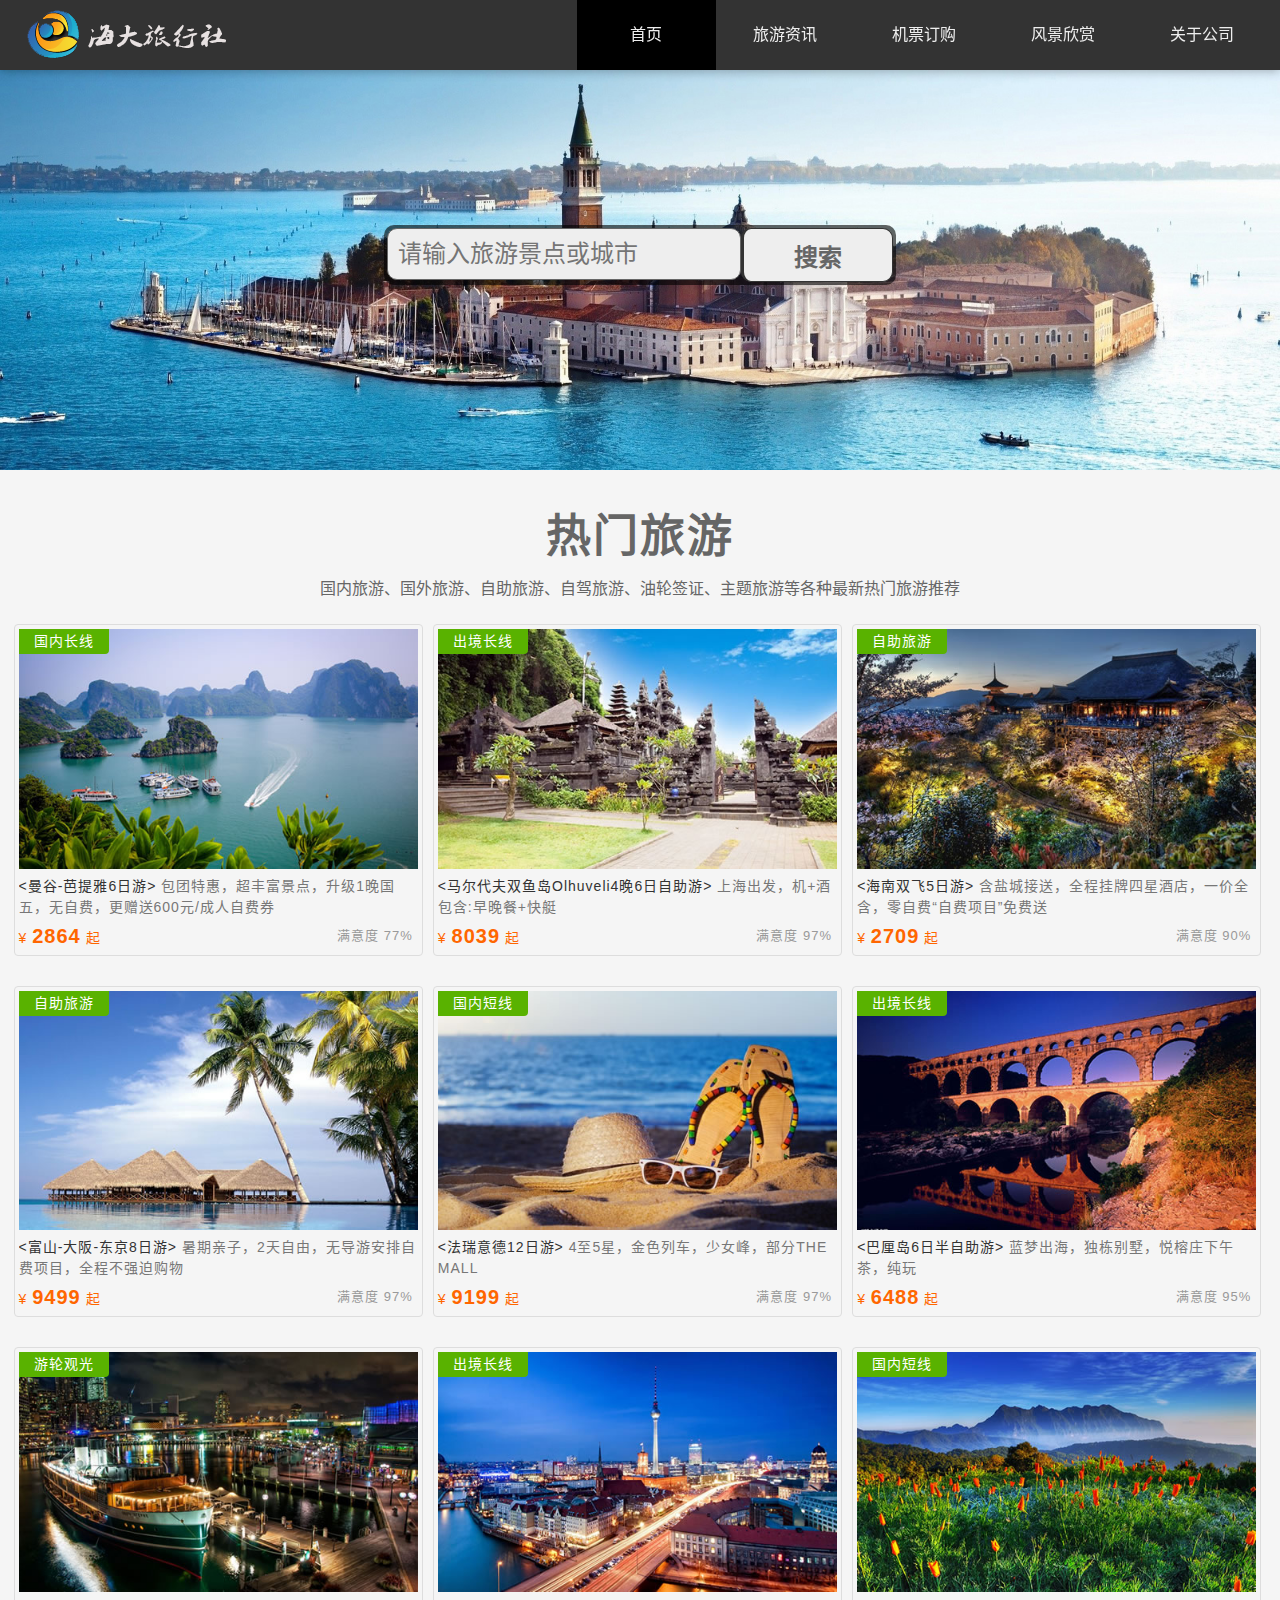
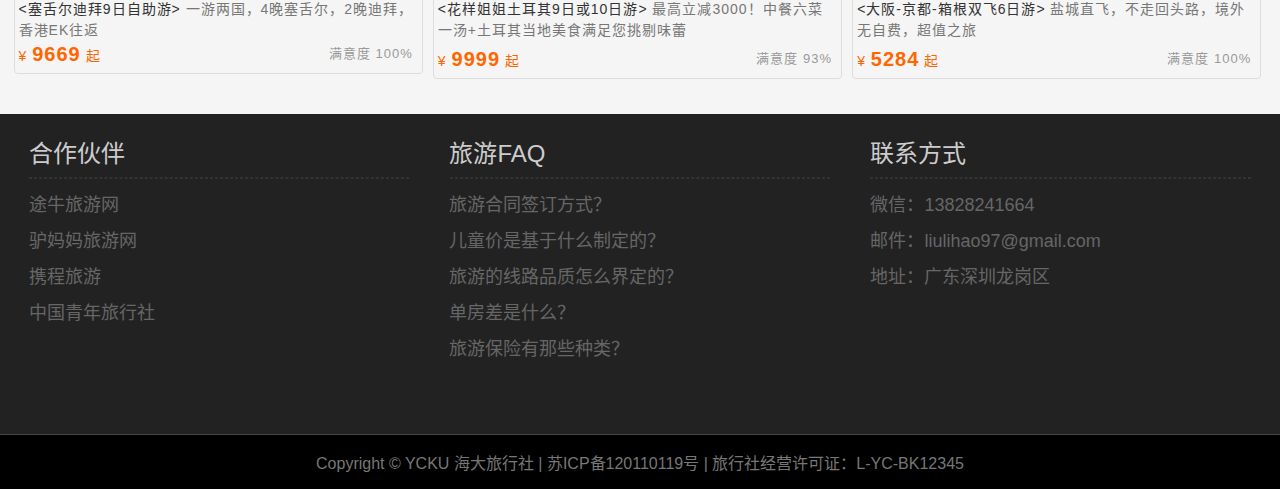
<file: index.html>
<!DOCTYPE html>
<html lang="zh-cn">
<head>
	<meta charset="UTF-8">
	<meta name="viewport" content="width=device-width, initial-scale=1.0, maximum-scale=1.0, user-scalable=no">
	<title>海大旅行社</title>
	<link rel="stylesheet" href="css/style.css">
</head>
<body>

<header id="header">
	<div class="center">
		<h1 class="logo">海大旅行社</h1>
		<nav class="link">
			<h2 class="none">网站导航</h2>
			<ul>
				<li class="active"><a href="index.html">首页</a></li>
				<li><a href="information.html"><span class="xs-hidden">旅游</span>资讯</a></li>
				<li><a href="ticket.html">机票<span class="xs-hidden">订购</span></a></li>
				<li class="xs-hidden"><a href="scenery.html">风景欣赏</a></li>
				<li><a href="about.html"><span class="xs-hidden">关于</span>公司</a></li>
			</ul>
		</nav>
	</div>
</header>

<div id="adver">
	<img src="img/adver.jpg" alt="">
	<div class="center"></div>
	<div class="center copy">
		<input type="text" class="search" placeholder="请输入旅游景点或城市">
		<button class="button">搜索</button>
	</div>
</div>

<div id="tour">
	<section class="center">
		<h2>热门旅游</h2>
		<p>国内旅游、国外旅游、自助旅游、自驾旅游、油轮签证、主题旅游等各种最新热门旅游推荐</p>
	</section>
	<figure>
		<img src="img/tour1.jpg" alt="热门旅游">
		<figcaption>
			<div class="tour_title">
				<strong class="title">&lt;曼谷-芭提雅6日游&gt;</strong> 包团特惠，超丰富景点，升级1晚国五，无自费，更赠送600元/成人自费券
			</div>
			<div class="info">
				<em class="sat">满意度 77%</em>
				<span class="price">¥ <strong>2864</strong> 起</span>
			</div>
			<div class="type">国内长线</div>
		</figcaption>
	</figure>
	<figure>
		<img src="img/tour2.jpg" alt="热门旅游">
		<figcaption>
			<div class="tour_title">
				<strong class="title">&lt;马尔代夫双鱼岛Olhuveli4晚6日自助游&gt;</strong> 上海出发，机+酒 包含:早晚餐+快艇
			</div>
			<div class="info">
				<em class="sat">满意度 97%</em>
				<span class="price">¥ <strong>8039</strong> 起</span>
			</div>
			<div class="type">出境长线</div>
		</figcaption>
	</figure>
	<figure>
		<img src="img/tour3.jpg" alt="热门旅游">
		<figcaption>
			<div class="tour_title">
				<strong class="title">&lt;海南双飞5日游&gt;</strong> 含盐城接送，全程挂牌四星酒店，一价全含，零自费“自费项目”免费送
			</div>
			<div class="info">
				<em class="sat">满意度 90%</em>
				<span class="price">¥ <strong>2709</strong> 起</span>
			</div>
			<div class="type">自助旅游</div>
		</figcaption>
	</figure>
	<figure>
		<img src="img/tour4.jpg" alt="热门旅游">
		<figcaption>
			<div class="tour_title">
				<strong class="title">&lt;富山-大阪-东京8日游&gt;</strong> 暑期亲子，2天自由，无导游安排自费项目，全程不强迫购物
			</div>
			<div class="info">
				<em class="sat">满意度 97%</em>
				<span class="price">¥ <strong>9499</strong> 起</span>
			</div>
			<div class="type">自助旅游</div>
		</figcaption>
	</figure>
	<figure>
		<img src="img/tour5.jpg" alt="热门旅游">
		<figcaption>
			<div class="tour_title">
				<strong class="title">&lt;法瑞意德12日游&gt;</strong> 4至5星，金色列车，少女峰，部分THE MALL
			</div>
			<div class="info">
				<em class="sat">满意度 97%</em>
				<span class="price">¥ <strong>9199</strong> 起</span>
			</div>
			<div class="type">国内短线</div>
		</figcaption>
	</figure>
	<figure>
		<img src="img/tour6.jpg" alt="热门旅游">
		<figcaption>
			<div class="tour_title">
				<strong class="title">&lt;巴厘岛6日半自助游&gt;</strong> 蓝梦出海，独栋别墅，悦榕庄下午茶，纯玩
			</div>
			<div class="info">
				<em class="sat">满意度 95%</em>
				<span class="price">¥ <strong>6488</strong> 起</span>
			</div>
			<div class="type">出境长线</div>
		</figcaption>
	</figure>
	<figure>
		<img src="img/tour7.jpg" alt="热门旅游">
		<figcaption>
			<div class="tour_title">
				<strong class="title">&lt;塞舌尔迪拜9日自助游&gt;</strong> 一游两国，4晚塞舌尔，2晚迪拜，香港EK往返
			</div>
			<div>
				<em class="sat">满意度 100%</em>
				<span class="price">¥ <strong>9669</strong> 起</span>
			</div>
			<div class="type">游轮观光</div>
		</figcaption>
	</figure>
	<figure>
		<img src="img/tour8.jpg" alt="热门旅游">
		<figcaption>
			<div class="tour_title">
				<strong class="title">&lt;花样姐姐土耳其9日或10日游&gt;</strong> 最高立减3000！中餐六菜一汤+土耳其当地美食满足您挑剔味蕾
			</div>
			<div class="info">
				<em class="sat">满意度 93%</em>
				<span class="price">¥ <strong>9999</strong> 起</span>
			</div>
			<div class="type">出境长线</div>
		</figcaption>
	</figure>
	<figure>
		<img src="img/tour9.jpg" alt="热门旅游">
		<figcaption>
			<div class="tour_title">
				<strong class="title">&lt;大阪-京都-箱根双飞6日游&gt;</strong> 盐城直飞，不走回头路，境外无自费，超值之旅
			</div>
			<div class="info">
				<em class="sat">满意度 100%</em>
				<span class="price">¥ <strong>5284</strong> 起</span>
			</div>
			<div class="type">国内短线</div>
		</figcaption>
	</figure>
</div>

<footer id="footer">
	<div class="top sm-hidden">
		<div class="block left">
			<h2>合作伙伴</h2>
			<hr>
			<ul>
				<li>途牛旅游网</li>
				<li>驴妈妈旅游网</li>
				<li>携程旅游</li>
				<li>中国青年旅行社</li>
			</ul>
		</div>
		<div class="block center">
			<h2>旅游FAQ</h2>
			<hr>
			<ul>
				<li>旅游合同签订方式？</li>
				<li>儿童价是基于什么制定的？</li>
				<li>旅游的线路品质怎么界定的？</li>
				<li>单房差是什么？</li>
				<li>旅游保险有那些种类？</li>
			</ul>
		</div>
		<div class="block right">
			<h2>联系方式</h2>
			<hr>
			<ul>
				<li>微信：13828241664</li>
				<li>邮件：liulihao97@gmail.com</li>
				<li>地址：广东深圳龙岗区</li>
			</ul>
		</div>
	</div>
	<div class="clearfix"></div>
	<div class="version sm-visible">
		客户端 | 触屏版 | 电脑版
	</div>
	<div class="bottom">
		Copyright © YCKU 海大旅行社 | 苏ICP备120110119号<span class="sm-hidden"> | 旅行社经营许可证：L-YC-BK12345</span>
	</div>
</footer>
	
</body>
</html>
</file>
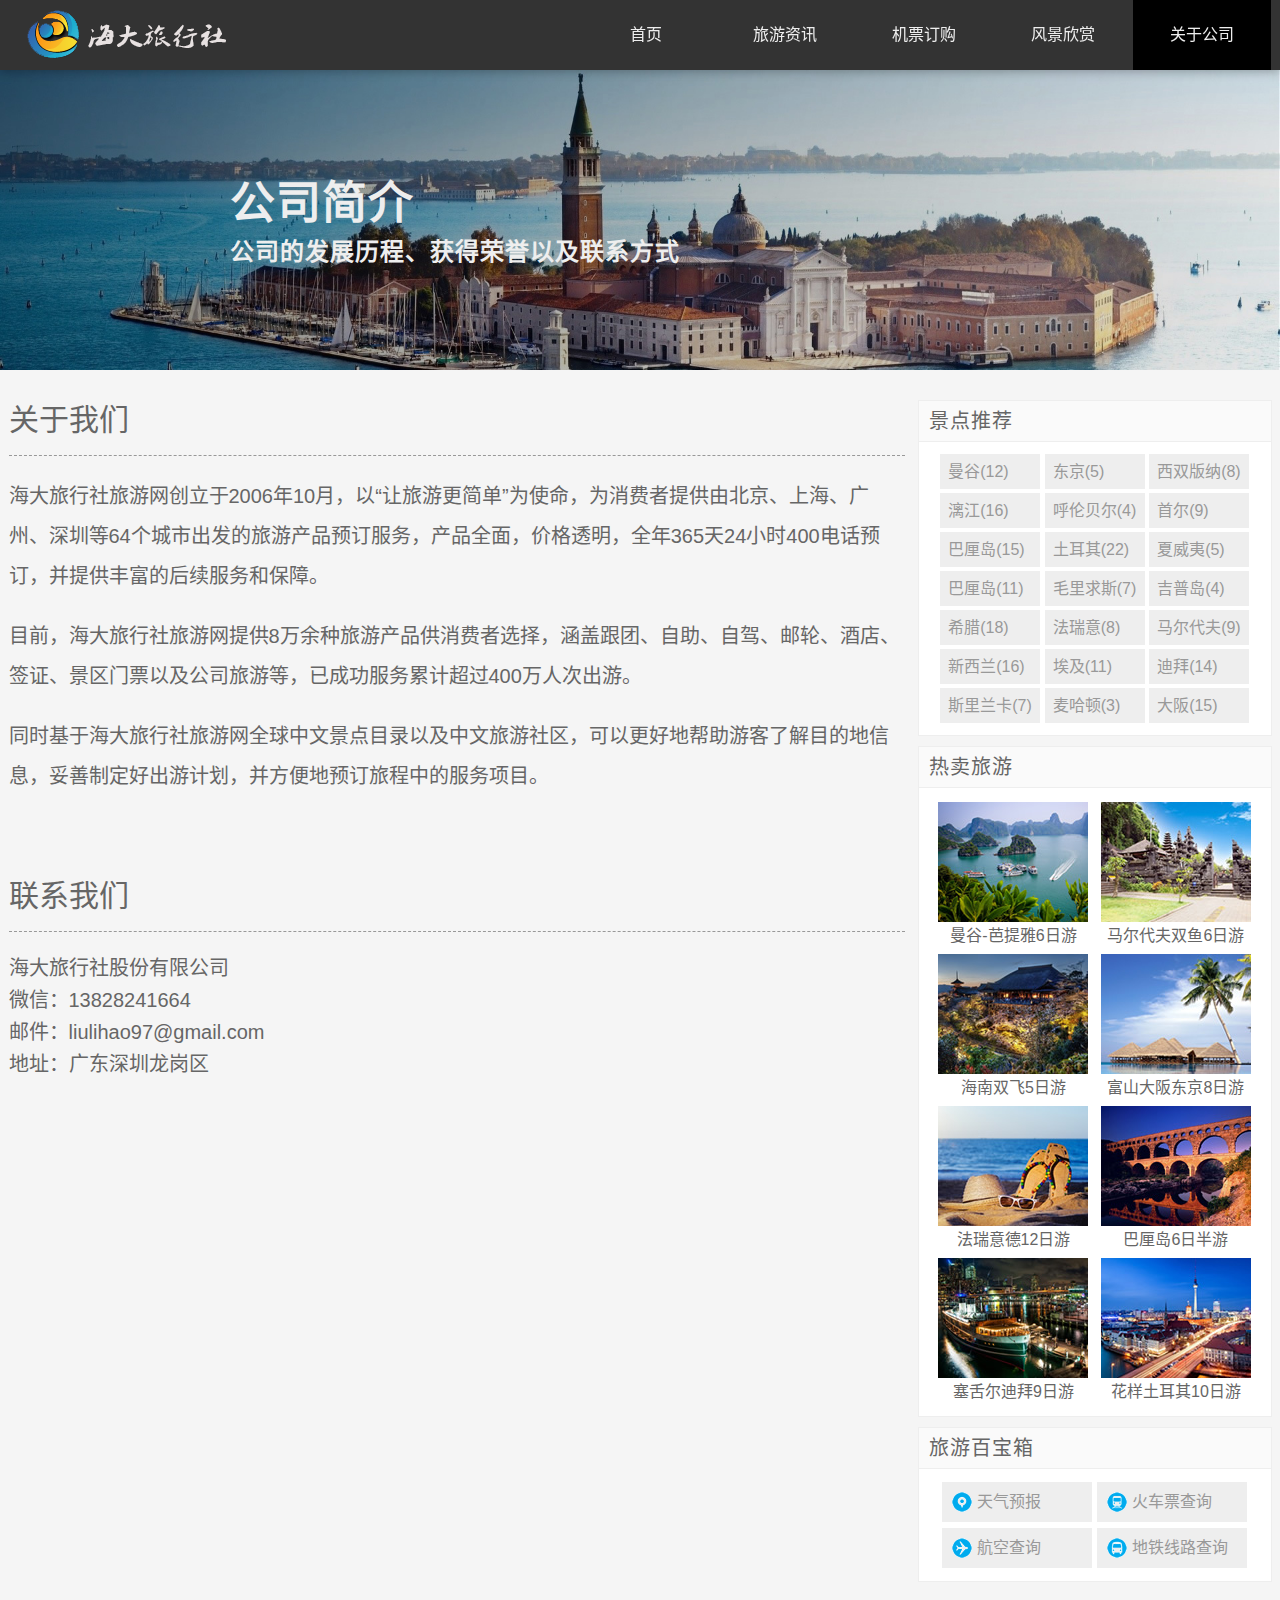
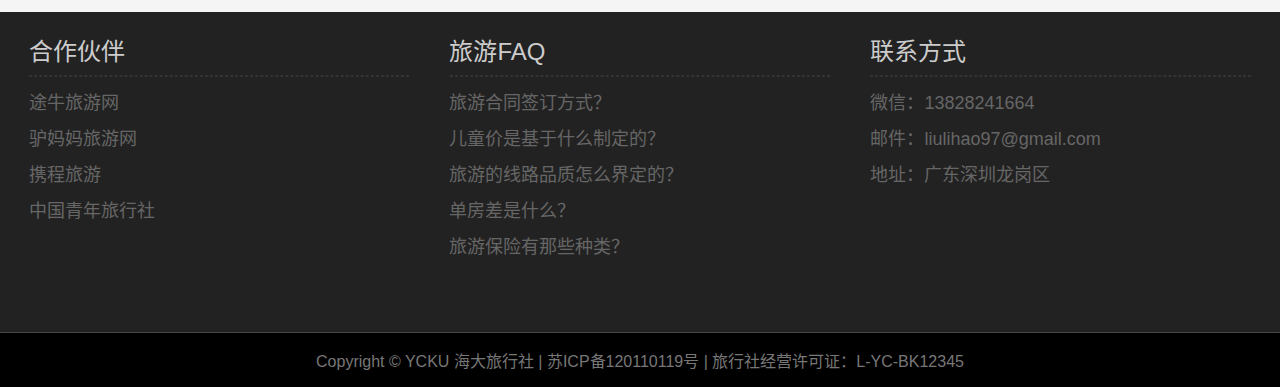
<file: about.html>
<!DOCTYPE html>
<html lang="zh-cn">
<head>
	<meta charset="UTF-8">
	<meta name="viewport" content="width=device-width, initial-scale=1.0, maximum-scale=1.0, user-scalable=no">
	<title>海大旅行社</title>
	<link rel="stylesheet" href="css/style.css">
</head>
<body>

<header id="header">
	<div class="center">
		<h1 class="logo">海大旅行社</h1>
		<nav class="link">
			<h2 class="none">网站导航</h2>
			<ul>
				<li><a href="index.html">首页</a></li>
				<li><a href="information.html"><span class="xs-hidden">旅游</span>资讯</a></li>
				<li><a href="ticket.html">机票<span class="xs-hidden">订购</span></a></li>
				<li class="xs-hidden"><a href="scenery.html">风景欣赏</a></li>
				<li class="active"><a href="about.html"><span class="xs-hidden">关于</span>公司</a></li>
			</ul>
		</nav>
	</div>
</header>

<div id="headline">
	<img src="img/headline.jpg" alt="">
	<hgroup>
		<h2>公司简介</h2>
		<h3>公司的发展历程、获得荣誉以及联系方式</h3>	
	</hgroup>
</div>

<div id="container">
	<aside class="sidebar">
		<div class="recommend">
			<h2>景点推荐</h2>
			<div class="tag">
				<ul>
					<li><a href="###">曼谷(12)</a></li>
					<li><a href="###">东京(5)</a></li>
					<li><a href="###">西双版纳(8)</a></li>
					<li><a href="###">漓江(16)</a></li>
					<li><a href="###">呼伦贝尔(4)</a></li>
					<li><a href="###">首尔(9)</a></li>
					<li><a href="###">巴厘岛(15)</a></li>
					<li><a href="###">土耳其(22)</a></li>
					<li><a href="###">夏威夷(5)</a></li>
					<li><a href="###">巴厘岛(11)</a></li>
					<li><a href="###">毛里求斯(7)</a></li>
					<li><a href="###">吉普岛(4)</a></li>
					<li><a href="###">希腊(18)</a></li>
					<li><a href="###">法瑞意(8)</a></li>
					<li><a href="###">马尔代夫(9)</a></li>
					<li><a href="###">新西兰(16)</a></li>
					<li><a href="###">埃及(11)</a></li>
					<li><a href="###">迪拜(14)</a></li>
					<li><a href="###">斯里兰卡(7)</a></li>
					<li><a href="###">麦哈顿(3)</a></li>
					<li><a href="###">大阪(15)</a></li>
				</ul>
			</div>
		</div>
		<div class="hot">
			<h2>热卖旅游</h2>
			<div class="figure">
				<figure>
					<img src="img/hot1.jpg" alt="曼谷-芭提雅6日游">
					<figcaption>曼谷-芭提雅6日游</figcaption>
				</figure>
				<figure>
					<img src="img/hot2.jpg" alt="马尔代夫双鱼6日游">
					<figcaption>马尔代夫双鱼6日游</figcaption>
				</figure>
				<figure>
					<img src="img/hot3.jpg" alt="海南双飞5日游">
					<figcaption>海南双飞5日游</figcaption>
				</figure>
				<figure>
					<img src="img/hot4.jpg" alt="富山大阪东京8日游">
					<figcaption>富山大阪东京8日游</figcaption>
				</figure>
				<figure>
					<img src="img/hot5.jpg" alt="法瑞意德12日游">
					<figcaption>法瑞意德12日游</figcaption>
				</figure>
				<figure>
					<img src="img/hot6.jpg" alt="巴厘岛6日半游">
					<figcaption>巴厘岛6日半游</figcaption>
				</figure>
				<figure>
					<img src="img/hot7.jpg" alt="塞舌尔迪拜9日游">
					<figcaption>塞舌尔迪拜9日游</figcaption>
				</figure>
				<figure>
					<img src="img/hot8.jpg" alt="花样土耳其10日游">
					<figcaption>花样土耳其10日游</figcaption>
				</figure>	
			</div>
		</div>
		<div class="treasure">
			<h2>旅游百宝箱</h2>
			<div class="box">
				<a href="###" class="trea1">天气预报</a>
				<a href="###" class="trea2">火车票查询</a>
				<a href="###" class="trea3">航空查询</a>
				<a href="###" class="trea4">地铁线路查询</a>
			</div>
		</div>
	</aside>
	<div class="list about">
		<section>
			<h2>关于我们</h2>
			<p>海大旅行社旅游网创立于2006年10月，以“让旅游更简单”为使命，为消费者提供由北京、上海、广州、深圳等64个城市出发的旅游产品预订服务，产品全面，价格透明，全年365天24小时400电话预订，并提供丰富的后续服务和保障。</p>
			<p>目前，海大旅行社旅游网提供8万余种旅游产品供消费者选择，涵盖跟团、自助、自驾、邮轮、酒店、签证、景区门票以及公司旅游等，已成功服务累计超过400万人次出游。</p>
			<p>同时基于海大旅行社旅游网全球中文景点目录以及中文旅游社区，可以更好地帮助游客了解目的地信息，妥善制定好出游计划，并方便地预订旅程中的服务项目。</p>
		</section>
		<p>&nbsp;</p>
		<section>
			<h2>联系我们</h2>
			<address>
				<ul>
					<li>海大旅行社股份有限公司</li>
					<li>微信：13828241664</li>
					<li>邮件：liulihao97@gmail.com</li>
					<li>地址：广东深圳龙岗区</li>
				</ul>
			</address>
		</section>
	</div>
</div>

<footer id="footer">
	<div class="top sm-hidden">
		<div class="block left">
			<h2>合作伙伴</h2>
			<hr>
			<ul>
				<li>途牛旅游网</li>
				<li>驴妈妈旅游网</li>
				<li>携程旅游</li>
				<li>中国青年旅行社</li>
			</ul>
		</div>
		<div class="block center">
			<h2>旅游FAQ</h2>
			<hr>
			<ul>
				<li>旅游合同签订方式？</li>
				<li>儿童价是基于什么制定的？</li>
				<li>旅游的线路品质怎么界定的？</li>
				<li>单房差是什么？</li>
				<li>旅游保险有那些种类？</li>
			</ul>
		</div>
		<div class="block right">
			<h2>联系方式</h2>
			<hr>
			<ul>
				<li>微信：13828241664</li>
				<li>邮件：liulihao97@gmail.com</li>
				<li>地址：广东深圳龙岗区</li>
			</ul>
		</div>
	</div>
	<div class="clearfix"></div>
	<div class="version sm-visible">
		客户端 | 触屏版 | 电脑版
	</div>
	<div class="bottom">
		Copyright © YCKU 海大旅行社 | 苏ICP备120110119号<span class="sm-hidden"> | 旅行社经营许可证：L-YC-BK12345</span>
	</div>
</footer>
	
</body>
</html>
</file>
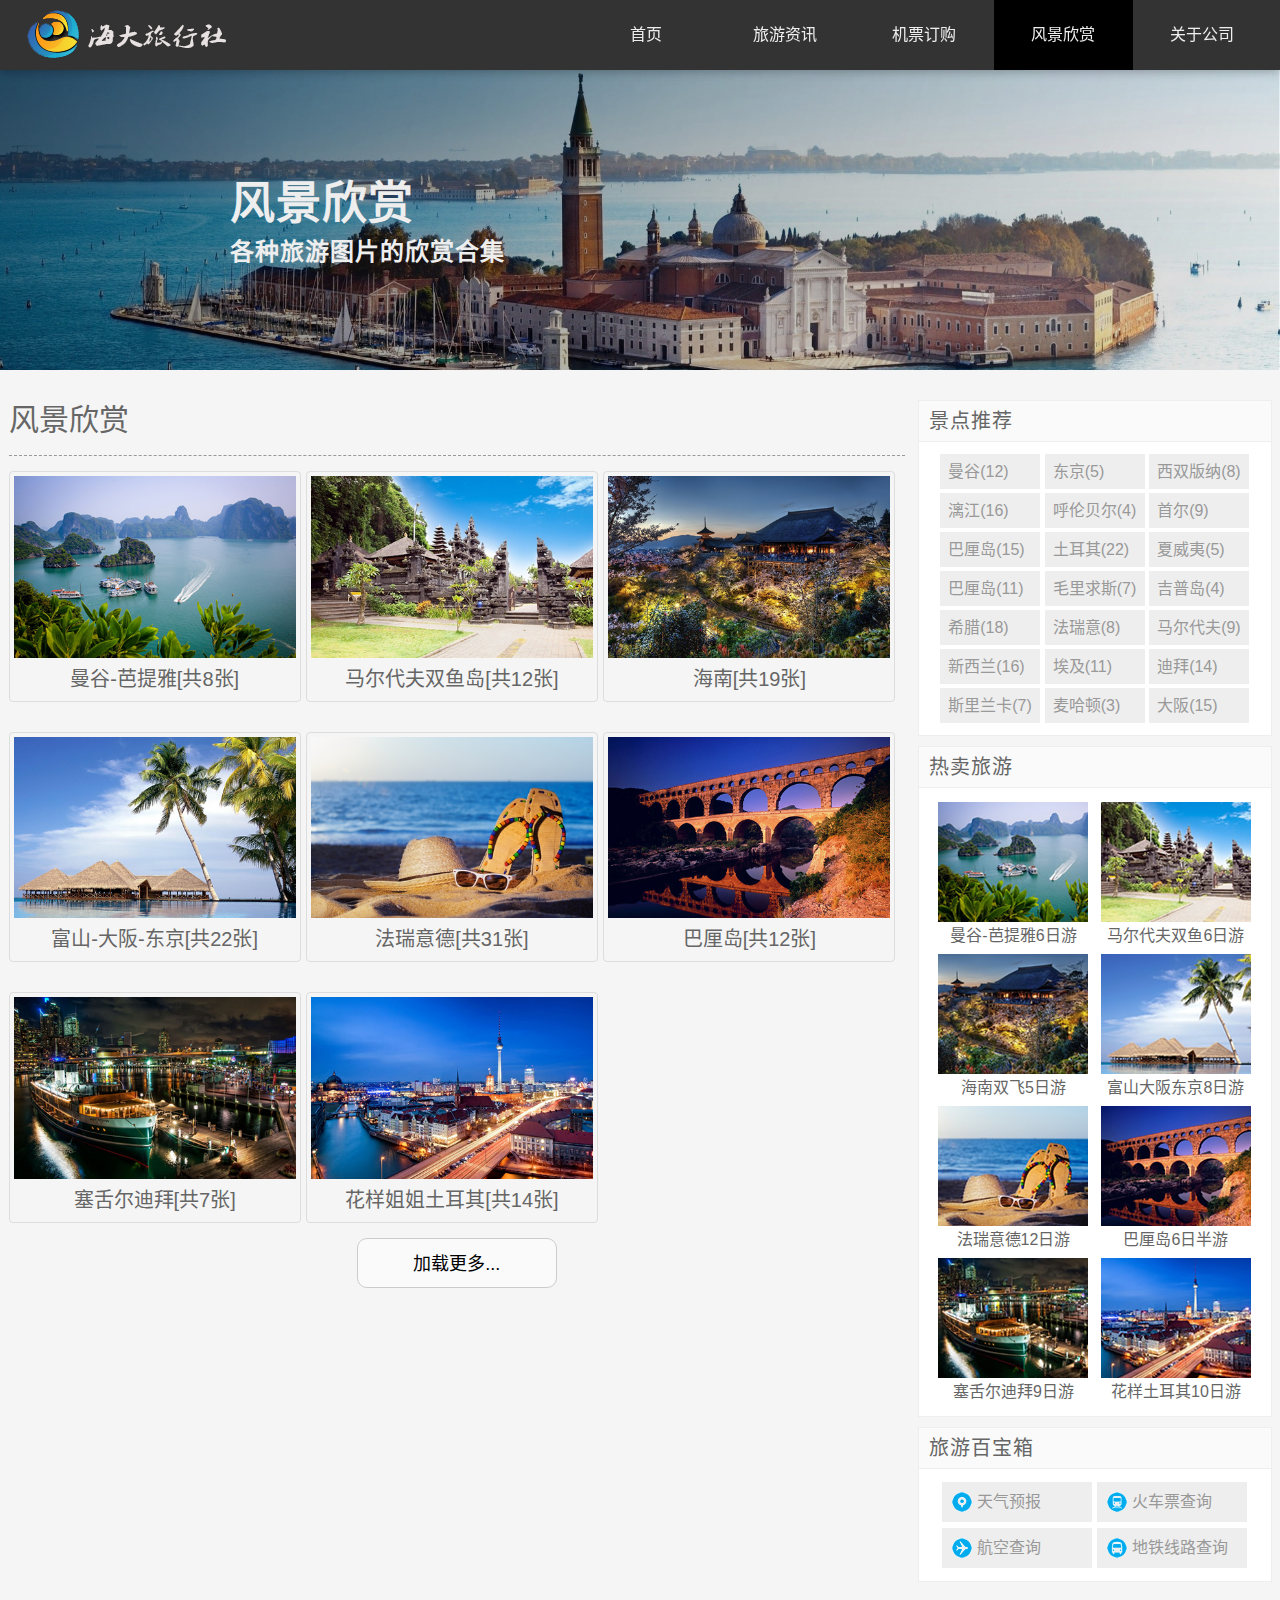
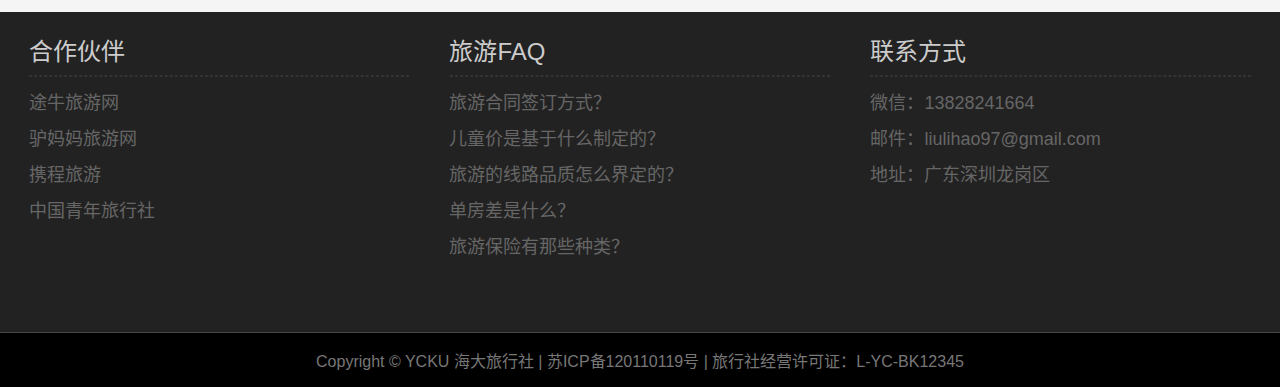
<file: scenery.html>
<!DOCTYPE html>
<html lang="zh-cn">
<head>
	<meta charset="UTF-8">
	<meta name="viewport" content="width=device-width, initial-scale=1.0, maximum-scale=1.0, user-scalable=no">
	<title>海大旅行社</title>
	<link rel="stylesheet" href="css/style.css">
</head>
<body>

<header id="header">
	<div class="center">
		<h1 class="logo">海大旅行社</h1>
		<nav class="link">
			<h2 class="none">网站导航</h2>
			<ul>
				<li><a href="index.html">首页</a></li>
				<li><a href="information.html"><span class="xs-hidden">旅游</span>资讯</a></li>
				<li><a href="ticket.html">机票<span class="xs-hidden">订购</span></a></li>
				<li class="xs-hidden active"><a href="scenery.html">风景欣赏</a></li>
				<li><a href="about.html"><span class="xs-hidden">关于</span>公司</a></li>
			</ul>
		</nav>
	</div>
</header>

<div id="headline">
	<img src="img/headline.jpg" alt="">
	<hgroup>
		<h2>风景欣赏</h2>
		<h3>各种旅游图片的欣赏合集</h3>	
	</hgroup>
</div>

<div id="container">
	<aside class="sidebar">
		<div class="recommend">
			<h2>景点推荐</h2>
			<div class="tag">
				<ul>
					<li><a href="###">曼谷(12)</a></li>
					<li><a href="###">东京(5)</a></li>
					<li><a href="###">西双版纳(8)</a></li>
					<li><a href="###">漓江(16)</a></li>
					<li><a href="###">呼伦贝尔(4)</a></li>
					<li><a href="###">首尔(9)</a></li>
					<li><a href="###">巴厘岛(15)</a></li>
					<li><a href="###">土耳其(22)</a></li>
					<li><a href="###">夏威夷(5)</a></li>
					<li><a href="###">巴厘岛(11)</a></li>
					<li><a href="###">毛里求斯(7)</a></li>
					<li><a href="###">吉普岛(4)</a></li>
					<li><a href="###">希腊(18)</a></li>
					<li><a href="###">法瑞意(8)</a></li>
					<li><a href="###">马尔代夫(9)</a></li>
					<li><a href="###">新西兰(16)</a></li>
					<li><a href="###">埃及(11)</a></li>
					<li><a href="###">迪拜(14)</a></li>
					<li><a href="###">斯里兰卡(7)</a></li>
					<li><a href="###">麦哈顿(3)</a></li>
					<li><a href="###">大阪(15)</a></li>
				</ul>
			</div>
		</div>
		<div class="hot">
			<h2>热卖旅游</h2>
			<div class="figure">
				<figure>
					<img src="img/hot1.jpg" alt="曼谷-芭提雅6日游">
					<figcaption>曼谷-芭提雅6日游</figcaption>
				</figure>
				<figure>
					<img src="img/hot2.jpg" alt="马尔代夫双鱼6日游">
					<figcaption>马尔代夫双鱼6日游</figcaption>
				</figure>
				<figure>
					<img src="img/hot3.jpg" alt="海南双飞5日游">
					<figcaption>海南双飞5日游</figcaption>
				</figure>
				<figure>
					<img src="img/hot4.jpg" alt="富山大阪东京8日游">
					<figcaption>富山大阪东京8日游</figcaption>
				</figure>
				<figure>
					<img src="img/hot5.jpg" alt="法瑞意德12日游">
					<figcaption>法瑞意德12日游</figcaption>
				</figure>
				<figure>
					<img src="img/hot6.jpg" alt="巴厘岛6日半游">
					<figcaption>巴厘岛6日半游</figcaption>
				</figure>
				<figure>
					<img src="img/hot7.jpg" alt="塞舌尔迪拜9日游">
					<figcaption>塞舌尔迪拜9日游</figcaption>
				</figure>
				<figure>
					<img src="img/hot8.jpg" alt="花样土耳其10日游">
					<figcaption>花样土耳其10日游</figcaption>
				</figure>	
			</div>
		</div>
		<div class="treasure">
			<h2>旅游百宝箱</h2>
			<div class="box">
				<a href="###" class="trea1">天气预报</a>
				<a href="###" class="trea2">火车票查询</a>
				<a href="###" class="trea3">航空查询</a>
				<a href="###" class="trea4">地铁线路查询</a>
			</div>
		</div>
	</aside>
	<div class="list scenery">
		<section>
			<h2>风景欣赏</h2>
			<figure>
				<img src="img/s1.jpg" alt="曼谷-芭提雅">
				<figcaption>曼谷-芭提雅[共8张]</figcaption>
			</figure>
			<figure>
				<img src="img/s2.jpg" alt="马尔代夫双鱼岛">
				<figcaption>马尔代夫双鱼岛[共12张]</figcaption>
			</figure>
			<figure>
				<img src="img/s3.jpg" alt="海南">
				<figcaption>海南[共19张]</figcaption>
			</figure>
			<figure>
				<img src="img/s4.jpg" alt="富山-大阪-东京">
				<figcaption>富山-大阪-东京[共22张]</figcaption>
			</figure>
			<figure>
				<img src="img/s5.jpg" alt="法瑞意德">
				<figcaption>法瑞意德[共31张]</figcaption>
			</figure>
			<figure>
				<img src="img/s6.jpg" alt="巴厘岛">
				<figcaption>巴厘岛[共12张]</figcaption>
			</figure>
			<figure>
				<img src="img/s7.jpg" alt="塞舌尔迪拜">
				<figcaption>塞舌尔迪拜[共7张]</figcaption>
			</figure>
			<figure>
				<img src="img/s8.jpg" alt="花样姐姐土耳其">
				<figcaption>花样姐姐土耳其[共14张]</figcaption>
			</figure>
		</section>
		<div class="clearfix"></div>
		<div class="more">加载更多...</div>
	</div>
</div>

<footer id="footer">
	<div class="top sm-hidden">
		<div class="block left">
			<h2>合作伙伴</h2>
			<hr>
			<ul>
				<li>途牛旅游网</li>
				<li>驴妈妈旅游网</li>
				<li>携程旅游</li>
				<li>中国青年旅行社</li>
			</ul>
		</div>
		<div class="block center">
			<h2>旅游FAQ</h2>
			<hr>
			<ul>
				<li>旅游合同签订方式？</li>
				<li>儿童价是基于什么制定的？</li>
				<li>旅游的线路品质怎么界定的？</li>
				<li>单房差是什么？</li>
				<li>旅游保险有那些种类？</li>
			</ul>
		</div>
		<div class="block right">
			<h2>联系方式</h2>
			<hr>
			<ul>
				<li>微信：13828241664</li>
				<li>邮件：liulihao97@gmail.com</li>
				<li>地址：广东深圳龙岗区</li>
			</ul>
		</div>
	</div>
	<div class="clearfix"></div>
	<div class="version sm-visible">
		客户端 | 触屏版 | 电脑版
	</div>
	<div class="bottom">
		Copyright © YCKU 海大旅行社 | 苏ICP备120110119号<span class="sm-hidden"> | 旅行社经营许可证：L-YC-BK12345</span>
	</div>
</footer>
	
</body>
</html>
</file>
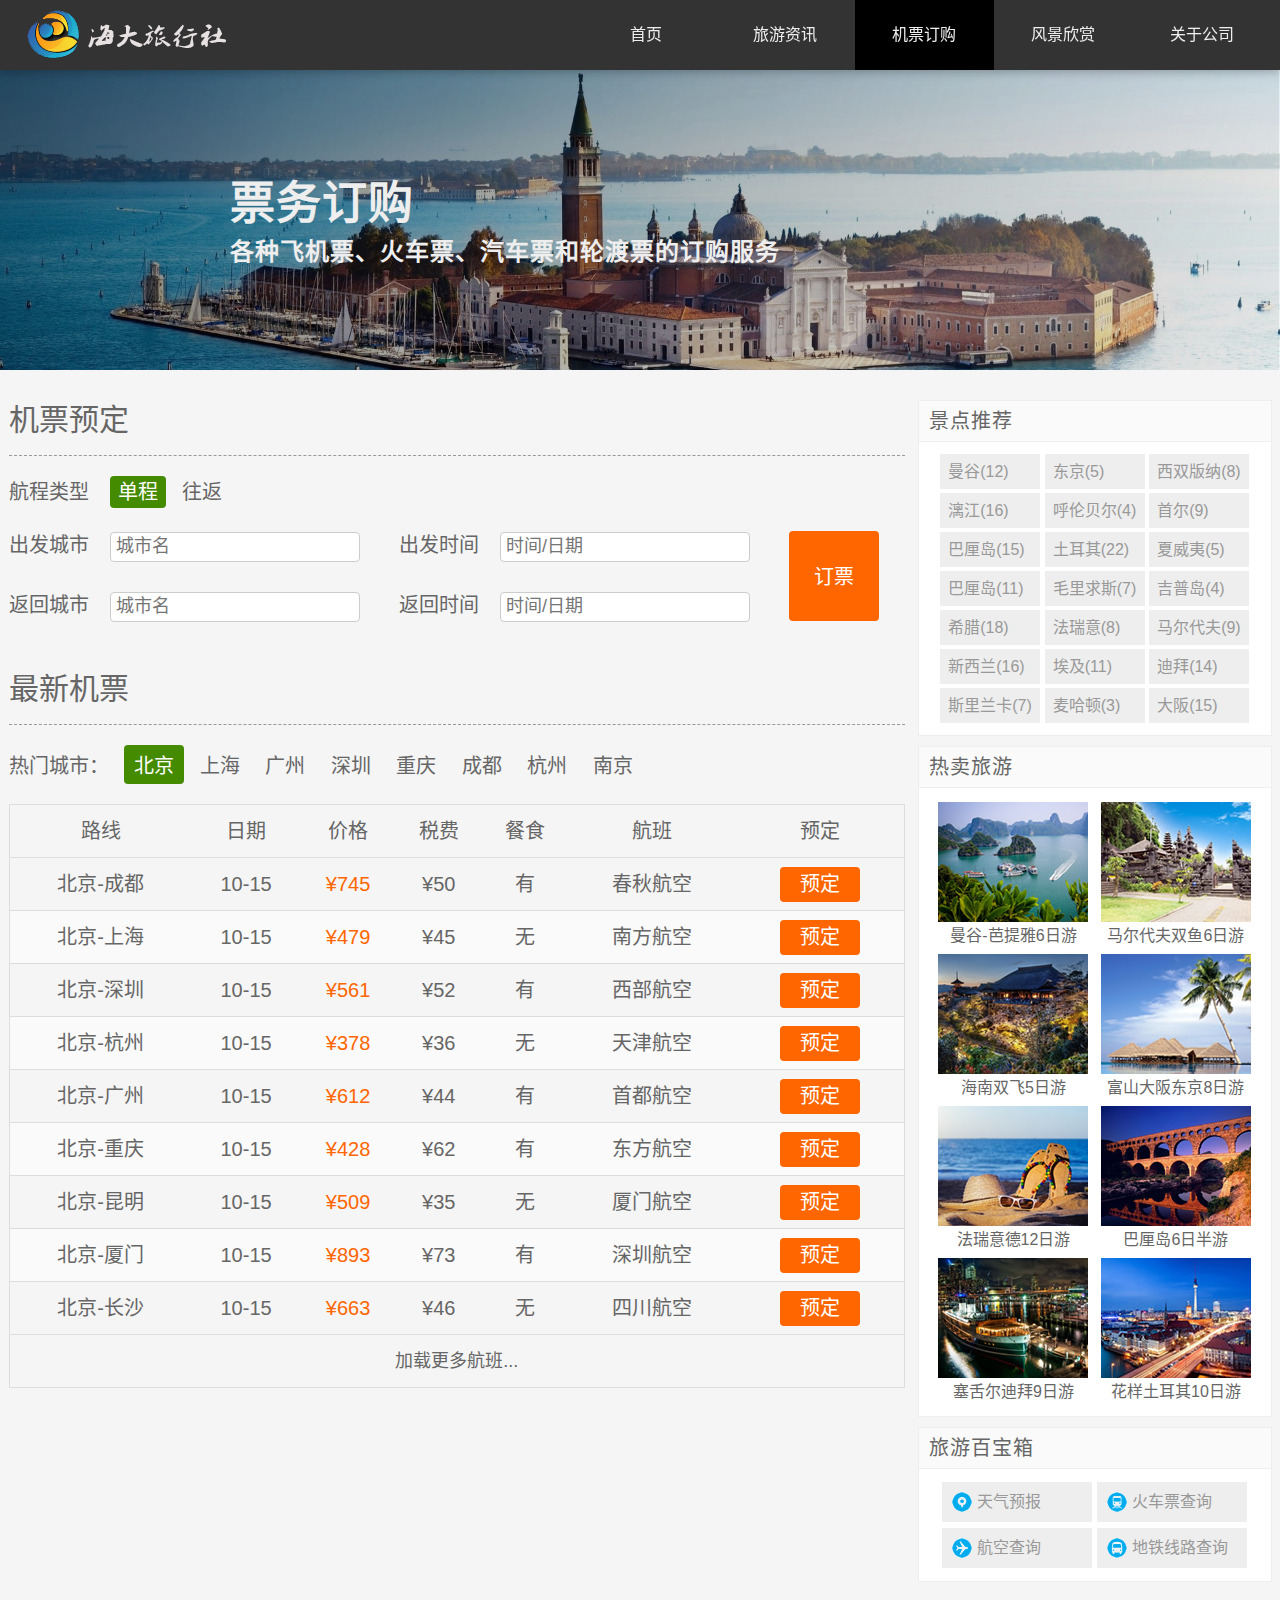
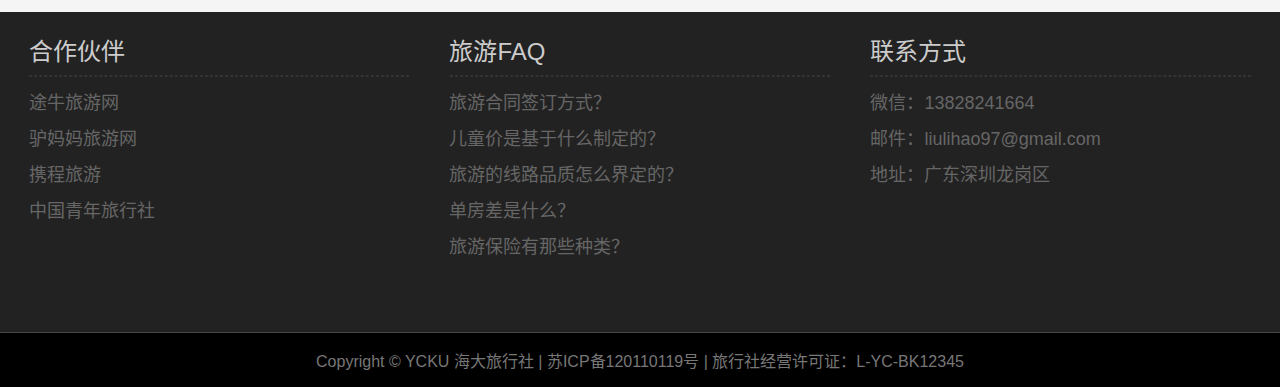
<file: ticket.html>
<!DOCTYPE html>
<html lang="zh-cn">
<head>
	<meta charset="UTF-8">
	<meta name="viewport" content="width=device-width, initial-scale=1.0, maximum-scale=1.0, user-scalable=no">
	<title>海大旅行社</title>
	<link rel="stylesheet" href="css/style.css">
</head>
<body>

<header id="header">
	<div class="center">
		<h1 class="logo">海大旅行社</h1>
		<nav class="link">
			<h2 class="none">网站导航</h2>
			<ul>
				<li><a href="index.html">首页</a></li>
				<li><a href="information.html"><span class="xs-hidden">旅游</span>资讯</a></li>
				<li class="active"><a href="ticket.html">机票<span class="xs-hidden">订购</span></a></li>
				<li class="xs-hidden"><a href="scenery.html">风景欣赏</a></li>
				<li><a href="about.html"><span class="xs-hidden">关于</span>公司</a></li>
			</ul>
		</nav>
	</div>
</header>

<div id="headline">
	<img src="img/headline.jpg" alt="">
	<hgroup>
		<h2>票务订购</h2>
		<h3>各种飞机票、火车票、汽车票和轮渡票的订购服务</h3>	
	</hgroup>
</div>

<div id="container">
	<aside class="sidebar">
		<div class="recommend">
			<h2>景点推荐</h2>
			<div class="tag">
				<ul>
					<li><a href="###">曼谷(12)</a></li>
					<li><a href="###">东京(5)</a></li>
					<li><a href="###">西双版纳(8)</a></li>
					<li><a href="###">漓江(16)</a></li>
					<li><a href="###">呼伦贝尔(4)</a></li>
					<li><a href="###">首尔(9)</a></li>
					<li><a href="###">巴厘岛(15)</a></li>
					<li><a href="###">土耳其(22)</a></li>
					<li><a href="###">夏威夷(5)</a></li>
					<li><a href="###">巴厘岛(11)</a></li>
					<li><a href="###">毛里求斯(7)</a></li>
					<li><a href="###">吉普岛(4)</a></li>
					<li><a href="###">希腊(18)</a></li>
					<li><a href="###">法瑞意(8)</a></li>
					<li><a href="###">马尔代夫(9)</a></li>
					<li><a href="###">新西兰(16)</a></li>
					<li><a href="###">埃及(11)</a></li>
					<li><a href="###">迪拜(14)</a></li>
					<li><a href="###">斯里兰卡(7)</a></li>
					<li><a href="###">麦哈顿(3)</a></li>
					<li><a href="###">大阪(15)</a></li>
				</ul>
			</div>
		</div>
		<div class="hot">
			<h2>热卖旅游</h2>
			<div class="figure">
				<figure>
					<img src="img/hot1.jpg" alt="曼谷-芭提雅6日游">
					<figcaption>曼谷-芭提雅6日游</figcaption>
				</figure>
				<figure>
					<img src="img/hot2.jpg" alt="马尔代夫双鱼6日游">
					<figcaption>马尔代夫双鱼6日游</figcaption>
				</figure>
				<figure>
					<img src="img/hot3.jpg" alt="海南双飞5日游">
					<figcaption>海南双飞5日游</figcaption>
				</figure>
				<figure>
					<img src="img/hot4.jpg" alt="富山大阪东京8日游">
					<figcaption>富山大阪东京8日游</figcaption>
				</figure>
				<figure>
					<img src="img/hot5.jpg" alt="法瑞意德12日游">
					<figcaption>法瑞意德12日游</figcaption>
				</figure>
				<figure>
					<img src="img/hot6.jpg" alt="巴厘岛6日半游">
					<figcaption>巴厘岛6日半游</figcaption>
				</figure>
				<figure>
					<img src="img/hot7.jpg" alt="塞舌尔迪拜9日游">
					<figcaption>塞舌尔迪拜9日游</figcaption>
				</figure>
				<figure>
					<img src="img/hot8.jpg" alt="花样土耳其10日游">
					<figcaption>花样土耳其10日游</figcaption>
				</figure>	
			</div>
		</div>
		<div class="treasure">
			<h2>旅游百宝箱</h2>
			<div class="box">
				<a href="###" class="trea1">天气预报</a>
				<a href="###" class="trea2">火车票查询</a>
				<a href="###" class="trea3">航空查询</a>
				<a href="###" class="trea4">地铁线路查询</a>
			</div>
		</div>
	</aside>
	<div class="list ticket">
		<form action="###">
			<h2>机票预定</h2>
			<fieldset class="type">
				<p>航程类型 <mark>单程</mark> 往返</p>
			</fieldset>
			<fieldset class="form left">
				<p>
					<label for="from_city">出发城市</label>
					<input type="text" name="from_city" id="from_city" placeholder="城市名">
				</p>
				<p>
					<label for="to_city">返回城市</label>
					<input type="text" name="to_city" id="to_city" placeholder="城市名">
				</p>
			</fieldset>
			<fieldset class="form right">
				<p>
					<label for="from_date">出发时间</label>
					<input type="text" name="from_date" id="from_date" placeholder="时间/日期">
				</p>
				<p>
					<label for="to_date">返回时间</label>
					<input type="text" name="to_date" id="to_date" placeholder="时间/日期">
				</p>
			</fieldset>
			<fieldset class="form button">
				<p>
					<button type="submit" class="submit">订票</button>
				</p>
			</fieldset>
		</form>
		<div class="new">
			<h2>最新机票</h2>
			<ul>
				<li>热门城市：</li>
				<li>北京</li>
				<li>上海</li>
				<li>广州</li>
				<li>深圳</li>
				<li>重庆</li>
				<li>成都</li>
				<li>杭州</li>
				<li>南京</li>
			</ul>
			<table>
				<thead>
					<tr>
						<th>路线</th>
						<th>日期</th>
						<th>价格</th>
						<th class="xs-hidden">税费</th>
						<th class="xs-hidden">餐食</th>
						<th>航班</th>
						<th>预定</th>
					</tr>
				</thead>
				<tbody>
					<tr>
						<td>北京-成都</td>
						<td>10-15</td>
						<td class="price">¥745</td>
						<td class="xs-hidden">¥50</td>
						<td class="xs-hidden">有</td>
						<td>春秋航空</td>
						<td><a href="###" class="reserve">预定</a></td>
					</tr>
					<tr>
						<td>北京-上海</td>
						<td>10-15</td>
						<td class="price">¥479</td>
						<td class="xs-hidden">¥45</td>
						<td class="xs-hidden">无</td>
						<td>南方航空</td>
						<td><a href="###" class="reserve">预定</a></td>
					</tr>
					<tr>
						<td>北京-深圳</td>
						<td>10-15</td>
						<td class="price">¥561</td>
						<td class="xs-hidden">¥52</td>
						<td class="xs-hidden">有</td>
						<td>西部航空</td>
						<td><a href="###" class="reserve">预定</a></td>
					</tr>
					<tr>
						<td>北京-杭州</td>
						<td>10-15</td>
						<td class="price">¥378</td>
						<td class="xs-hidden">¥36</td>
						<td class="xs-hidden">无</td>
						<td>天津航空</td>
						<td><a href="###" class="reserve">预定</a></td>
					</tr>
					<tr>
						<td>北京-广州</td>
						<td>10-15</td>
						<td class="price">¥612</td>
						<td class="xs-hidden">¥44</td>
						<td class="xs-hidden">有</td>
						<td>首都航空</td>
						<td><a href="###" class="reserve">预定</a></td>
					</tr>
					<tr>
						<td>北京-重庆</td>
						<td>10-15</td>
						<td class="price">¥428</td>
						<td class="xs-hidden">¥62</td>
						<td class="xs-hidden">有</td>
						<td>东方航空</td>
						<td><a href="###" class="reserve">预定</a></td>
					</tr>
					<tr>
						<td>北京-昆明</td>
						<td>10-15</td>
						<td class="price">¥509</td>
						<td class="xs-hidden">¥35</td>
						<td class="xs-hidden">无</td>
						<td>厦门航空</td>
						<td><a href="###" class="reserve">预定</a></td>
					</tr>
					<tr>
						<td>北京-厦门</td>
						<td>10-15</td>
						<td class="price">¥893</td>
						<td class="xs-hidden">¥73</td>
						<td class="xs-hidden">有</td>
						<td>深圳航空</td>
						<td><a href="###" class="reserve">预定</a></td>
					</tr>
					<tr>
						<td>北京-长沙</td>
						<td>10-15</td>
						<td class="price">¥663</td>
						<td class="xs-hidden">¥46</td>
						<td class="xs-hidden">无</td>
						<td>四川航空</td>
						<td><a href="###" class="reserve">预定</a></td>
					</tr>
				</tbody>
				<tfoot>
					<td colspan="7"><a href="###" class="more2">加载更多航班...</a></td>
				</tfoot>
			</table>
		</div>
	</div>
</div>

<footer id="footer">
	<div class="top sm-hidden">
		<div class="block left">
			<h2>合作伙伴</h2>
			<hr>
			<ul>
				<li>途牛旅游网</li>
				<li>驴妈妈旅游网</li>
				<li>携程旅游</li>
				<li>中国青年旅行社</li>
			</ul>
		</div>
		<div class="block center">
			<h2>旅游FAQ</h2>
			<hr>
			<ul>
				<li>旅游合同签订方式？</li>
				<li>儿童价是基于什么制定的？</li>
				<li>旅游的线路品质怎么界定的？</li>
				<li>单房差是什么？</li>
				<li>旅游保险有那些种类？</li>
			</ul>
		</div>
		<div class="block right">
			<h2>联系方式</h2>
			<hr>
			<ul>
				<li>微信：13828241664</li>
				<li>邮件：liulihao97@gmail.com</li>
				<li>地址：广东深圳龙岗区</li>
			</ul>
		</div>
	</div>
	<div class="clearfix"></div>
	<div class="version sm-visible">
		客户端 | 触屏版 | 电脑版
	</div>
	<div class="bottom">
		Copyright © YCKU 海大旅行社 | 苏ICP备120110119号<span class="sm-hidden"> | 旅行社经营许可证：L-YC-BK12345</span>
	</div>
</footer>
	
</body>
</html>
</file>
<file: css/style.css>
@charset "utf-8";

body,h1,h2,h3,p,ul,ol,form,fieldset,figure {
	margin: 0;
	padding: 0;
}
div,figure,img,input,button {
	box-sizing: border-box;
}
body {
	background-color: #f5f5f5;
	font-family: "Helvetica Neue", Helvetica, Arial, "Microsoft Yahei UI", "Microsoft YaHei", SimHei, "\5B8B\4F53", simsun, sans-serif;
}
img {
	display: block;
	max-width: 100%;
}
ul,ol {
	list-style: outside none none;
}
a {
	text-decoration: none;
}
.none {
	display: none;
}
.sm-visible {
	display: none;
}
.clearfix:after {
	content:".";  
	height:0;  
	visibility:hidden;  
	display:block;  
	clear:both;  
}
#header {
	width: 100%;
	height: 70px;
	background-color: #333;
	box-shadow: 0 1px 10px rgba(0, 0, 0, 0.3);
	position: fixed;
	top: 0;
	z-index: 9999;
}
#header .center {
	max-width: 1263px;
	height: 70px;
	margin: 0 auto;
}
#header .logo {
	width: 30%;
	height: 70px;
	background: url(../img/logo.png) no-repeat left center;
	text-indent: -9999px;
	float: left;
}
#header .link {
	width: 55%;
	height: 70px;
	line-height: 70px;
	color: #eee;
	float: right;
}
#header .link li {
	width: 20%;
	text-align: center;
	float: left;
}
#header .link a {
	color: #eee;
	display: block;
}
#header .link a:hover, 
#header .active a {
	background-color: #000;
}
#adver {
	max-width: 1920px;
	margin: 0 auto;
	padding: 70px 0 0 0;
	position: relative;
}
#adver .center {
	width: 40%;
	height: 60px;
	background-color: #000;
	position: absolute;
	top: 50%;
	left: 50%;
	margin: -10px 0 0 -20%;
	opacity: 0.6;
	border-radius: 10px;
}
#adver .copy {
	opacity: 1;
	background-color: transparent;
	padding: 3px 3px 0 3px;
}
#adver .search {
	width: 70%;
	height: 52px;
	background-color: #eee;
	color: #666;
	border: 1px solid #666;
	border-radius: 10px;
	font-size: 24px;
	padding: 0 10px;
	outline: none;
	display: block;
	float: left;
}
#adver .button {
	width: 30%;
	height: 54px;
	background-color: #eee;
	color: #666;
	border: 1px solid #333;
	border-left-width: 3px;
	border-radius: 10px;
	font-size: 24px;
	outline: none;
	cursor: pointer;
	font-weight: bold;
	display: block;
	float: right;
}
#adver .button:hover {
	background-color: #666;
	color:#eee;
}
#tour {
	max-width: 1263px;
	height: 1150px;
	margin: 30px auto;
	text-align: center;
}
#tour .center {
	text-align: center;
}
#tour .center h2 {
	margin: 10px 0;
	font-size: 45px;
	letter-spacing: 2px;
	color: #666;
}
#tour .center p {
	color: #666;
	margin: 10px;
	font-size: 16px;
}
#tour .tour_title {
	height: 40px;
	overflow: hidden;
}
#tour figure {
	border: 1px solid #ddd;
	display: block;
	padding: 4px;
	border-radius: 4px;
	width: 32.4%;
	margin: 15px 0.4%;
	text-align: left;
	float: left;
	position: relative;
}
#tour figure img {
	vertical-align: middle;
}
#tour figure figcaption {
	color: #777;
	font-size: 14px;
	padding: 7px 0 0 0;
	letter-spacing: 1px;
	line-height: 1.5;
}
#tour .title {
	color: #333;
	font-weight: normal;
}
#tour .info {
	padding: 5px 0 0 0;
}
#tour .price {
	color: #f60;
	font-size: 14px;
}
#tour .price strong {
	font-size: 20px;
	letter-spacing: 1px;
}
#tour .sat {
	color: #999;
	font-size: 13px;
	font-style: normal;
	float: right;
	position: relative;
	right: 5px;
	top: 5px;
}
#tour .type {
	width: 90px;
	height: 25px;
	line-height: 25px;
	text-align: center;
	border-bottom-right-radius: 4px;
	background-color: #59b200;
	font-size: 14px;
	color: #fff;
	letter-spacing: 1px;
	position: absolute;
	top: 4px;
	left: 4px;
}
#headline {
	max-width: 1920px;
	padding: 70px 0 0 0;
	margin: 0 auto;
	position: relative;
}
#headline hgroup {
	position: absolute;
	top: 45%;
	left: 18%;	
}
#headline h2 {
	color: #eee;
	font-size: 45px;
	letter-spacing: 1px;
}
#headline h3 {
	color: #eee;
	letter-spacing: 1px;
	font-size: 24px;
}
#container {
	max-width: 1263px;
	margin: 30px auto;
}
#container .sidebar {
	width: 28%;
	float: right;
}
#container .sidebar h2 {
	height: 40px;
	line-height: 40px;
	font-size: 20px;
	font-weight: normal;
	letter-spacing: 1px;
	color: #666;
	text-indent: 10px;
	background-color: #fafafa;
	border-bottom: 1px solid #eee;
	text-align: left;
}
#container .recommend {
	border: 1px solid #eee;
	margin: 0 0 10px;
	background-color: #fff;
}
#container .tag {
	text-align: center;
	padding: 10px 0;
}
#container .tag li {
	display: inline-block;
	background-color: #eee;
	width: 100px;
	height: 35px;
	line-height: 35px;
	text-indent: 8px;
	text-align: left;
	margin:2px 0;
}
#container .tag a {
	display: block;
	color: #999;
}
#container .tag a:hover {
	color: #fff;
	background-color: #458B00;
}
#container .hot {
	border: 1px solid #eee;
	margin: 0 0 10px;
	text-align: center;
	background-color: #fff;
}
#container .figure {
	padding: 10px 0;
}
#container .hot figure {
	display: inline-block;
	color: #666;
	padding: 4px;
}
#container .treasure {
	border: 1px solid #eee;
	margin: 0 0 10px;
	background-color: #fff;
}
#container .box {
	text-align: center;
	padding: 10px 0;
}
#container .box a {
	display: inline-block;
	background-color: #eee;
	width: 150px;
	height: 40px;
	line-height: 40px;
	text-indent: 35px;
	text-align: left;
	margin:3px 0;
	color: #999;
}
#container .box a.trea1 {
	background: #eee url(../img/trea1.png) no-repeat 10px center;
}
#container .box a.trea2 {
	background: #eee url(../img/trea2.png) no-repeat 10px center;
}
#container .box a.trea3 {
	background: #eee url(../img/trea3.png) no-repeat 10px center;
}
#container .box a.trea4 {
	background: #eee url(../img/trea4.png) no-repeat 10px center;
}
.list {
	width: 71%;
	float: left;
}
.list h2 {
	height: 40px;
	line-height: 40px;
	font-size: 30px;
	font-weight: normal;
	border-bottom: 1px dashed #999;
	padding: 0 0 15px 0;
	color: #666;
}
.about p {
	font-size: 20px;
	color: #666;
	line-height: 2;
	margin: 20px 0;
}
.about address {
	font-style: normal;
	font-size: 20px;
	color: #666;
	margin: 20px 0;
	line-height: 1.6;
}
.list .more {
	width: 200px;
	height: 50px;
	line-height: 50px;
	text-align: center;
	border: 1px solid #ccc;
	border-radius: 10px;
	font-size: 18px;
	margin: 0 auto;
	cursor: pointer;
	background-color: #fafafa;
}
.scenery figure {
	border: 1px solid #ddd;
	display: block;
	padding: 4px;
	border-radius: 4px;
	width: 32.6%;
	margin: 15px 5px 15px 0;
	text-align: left;
	float: left;
}
.scenery figcaption {
	text-align: center;
	padding: 5px 0;
	font-size: 20px;
	color: #666;
}
.ticket {
	color: #666;
}
.ticket .type {
	font-size: 20px;
	margin: 20px 0 10px 0;
	border: none;
}
.ticket .type mark {
	color: #fff;
	background-color: #458B00;
	padding: 5px 8px;
	border-radius: 4px;
	margin: 0 10px 0 16px;
}
.ticket .form {
	font-size: 20px;
	border: none;
}
.ticket .form p {
	line-height: 3;
}
.ticket .form input {
	width: 250px;
	height: 30px;
	border: 1px solid #ccc;
	background-color: #fff;
	border-radius: 4px;
	padding: 5px;
	font-size: 18px;
	color: #666;
	margin: 0 0 0 16px;
}
.ticket .left {
	width: 43%;
	display: inline-block;
}
.ticket .right {
	width: 43%;
	display: inline-block;
}
.ticket .button {
	width: 9%;
	display: inline-block;
}
.ticket .submit {
	display: inline-block;
	width: 90px;
	height: 90px;
	line-height: 90px;
	border-radius: 4px;
	background-color: #f60;
	color: #fff;
	font-size: 20px;
	text-align: center;
	border: none;
	cursor: pointer;
	position: relative;
	top: -28px;
}
.ticket .new {
	margin: 20px 0 0 0;
	font-size: 20px;
}
.ticket .new ul {
	margin: 20px 0 0 0;
}
.ticket .new li {
	display: inline-block;
	padding: 5px 10px;
}
.ticket .new li:first-child {
	padding-left: 0;
}
.ticket .new li:nth-child(2) {
	background-color: #458B00;
	border-radius: 4px;
	color: #fff;
}
.ticket table {
	width: 100%;
    border-collapse:collapse;
    margin: 20px 0 0 0;
    border: 1px solid #ddd;
}
.ticket table th {
	height: 50px;
	line-height: 50px;
	border-bottom: 1px solid #ddd;
	font-weight: normal;
}
.ticket table td {
	height: 50px;
	line-height: 50px;
	text-align: center;
	border-bottom: 1px solid #ddd;
}
.ticket table tr:nth-child(2n) {
	background-color: #fafafa;
}
.ticket table tr:hover {
	background-color: #eee;
}
.ticket .price {
	color: #f60;
}
.ticket .more2 {
	text-align: center;
	font-size: 18px;
	margin: 0 auto;
	cursor: pointer;
	display: block;
	color: #666;
}
.ticket .reserve {
	display: inline-block;
	width: 80px;
	height: 35px;
	line-height: 35px;
	border-radius: 4px;
	background-color: #f60;
	color: #fff;
	font-size: 20px;
	text-align: center;
}
.tour {
	position: relative;
	border: 1px solid #eee;
	margin: 0 0 20px 0;
	background-color: #fff;
	overflow: hidden;
}
.tour:after{  
	content:".";  
	height:0;  
	visibility:hidden;  
	display:block;  
	clear:both;  
}
.tour img {
	width: 45%;
	float: left;
}
.tour figcaption {
	width: 55%;
	float: right;
}
.tour hgroup {
	width: 300px;
}
.tour h2 {
	font-size: 24px;
	font-weight: normal;
	padding: 10px 0 10px 25px;
	color: #333;
	border: none;
}
.tour h3 {
	font-size: 16px;
	padding: 10px 0 10px 25px;
	line-height: 1.5;
	font-weight: normal;
	color: #666;
}
.tour ol {
	padding: 0 0 0 25px;
	color: #666;
	line-height: 2;
}
.tour mark {
	padding: 0px 5px;
	border-radius: 4px;
	color: #458B00;
	border: 1px solid #458B00;
	background-color: #fff;
}
.tour .buy {
	position: absolute;
	top: 55px;
	right: 30px;
}
.tour s {
	font-size: 16px;
	color: #999;
}
.tour .price {
	font-size: 20px;
	color: #f60;
}
.tour strong {
	font-size: 36px;
}
.tour .reserve {
	margin: 10px 0 0 0;
}
.tour .reserve a {
	display: inline-block;
	width: 152px;
	height: 40px;
	line-height: 40px;
	border-radius: 4px;
	background-color: #f60;
	color: #fff;
	font-size: 20px;
	text-align: center;
}
.tour .type {
	width: 90px;
	height: 25px;
	line-height: 25px;
	text-align: center;
	border-bottom-right-radius: 4px;
	background-color: #59b200;
	font-size: 14px;
	color: #fff;
	letter-spacing: 1px;
	position: absolute;
	top: 0;
	left: 0;
}
.tour .disc {
	width: 52px;
	height: 52px;
	background: url(../img/disc.png) no-repeat;
	position: absolute;
	top: 0;
	right: 0;
}
.tour .disc span {
	width: 52px;
	height: 52px;
	display: block;
	font-size: 14px;
	color: #ff7a4d;
	transform: rotate(45deg);
	text-indent: 7px;
	padding: 5px 0 0 0;
}
.tour footer {
	width: 55%;
	height: 35px;
	line-height: 35px;
	text-indent: 25px;
	color: #666;
	position: absolute;
	bottom: 0;
	background-color: #fafafa;
	letter-spacing: 1px;
}
.tour time {
	color: #458B00;
}
#footer {
	background-color: #222;
	clear:both;
	position: relative;
	top: 20px;
}
#footer .top {
	max-width: 1263px;
	height: 280px;
	margin: 0 auto;
	text-align: center;
}
#footer .version {
	color: #777;
	text-align: center;
	padding: 10px 0;
}
#footer .block {
	width: 33.33%;
	height: 320px;
	display: inline-block;
	color: #ccc;
	text-align: left;
	vertical-align: top;
	display: block;
	float: left;
}
#footer .bottom {
	padding: 15px 0;
	text-align: center;
	color: #777;
	background-color: #000;
	border-top: 1px solid #444;
}
#footer h2 {
	font-weight: normal;
	padding: 20px 0 0 20px;
	font-size: 24px;
}
#footer hr {
	width: 90%;
	border: 1px dashed #333;
}
#footer ul {
	color: #666;
	font-size: 18px;
	text-indent: 20px;
	line-height: 2;
}




/*媒体查询，参考部分Bootstrap 框架*/
/*当页面大于1200px 时，大屏幕，主要是PC 端*/
@media (min-width: 1200px) {
	
}
/*在992 和1199 像素之间的屏幕里，中等屏幕，分辨率低的PC*/
@media (min-width: 992px) and (max-width: 1199px) {
	#adver .center {
		width: 50%;
		margin: -10px 0 0 -25%;
	}
	#tour .center h2 {
		font-size: 40px;
	}
	#headline hgroup {
		left: 8%;
	}
	#headline h2 {
		font-size: 36px;
	}
	#headline h3 {
		font-size: 20px;
	}
	.sidebar {
		display: none;
	}
	.list {
		width: 100%;
		padding: 0 20px
	}
}
/*在768 和991 像素之间的屏幕里，小屏幕，主要是PAD*/
@media (min-width: 768px) and (max-width: 991px) {
	#adver .center {
		width: 60%;
		margin: -10px 0 0 -30%;
	}
	#adver .search, #adver .button {
		font-size: 20px;
	}
	#tour .center h2 {
		font-size: 35px;
	}
	#headline hgroup {
		left: 8%;
	}
	#headline h2 {
		font-size: 30px;
	}
	#headline h3 {
		font-size: 16px;
	}
	.sidebar {
		display: none;
	}
	.list {
		width: 100%;
		padding: 0 20px
	}
	.list h2 {
		font-size: 28px;
	}
	.about p,.about address {
		font-size: 18px;
	}
	.ticket .left, .ticket .right, .ticket .button {
		width: 98%;
		display: block;
	}
	.ticket .form input {
		width: 98%;
		height: 35px;
		margin: 0;
	}
	.ticket .form p {
		line-height: 2;
	}
	.ticket .submit {
		display: block;
		width: 30%;
		height: auto;
		line-height: 2;
		position: static;
		margin:10px auto;
	}
	.md-hidden {
		display: none;
	}
	.tour h2 {
		font-size: 22px;
	}
	.tour .buy {
		position: absolute;
		top: auto;
		right: auto;
		bottom: 0;
		padding: 0 0 0 25px;
	}
}
/*在480 和767 像素之间的屏幕里，超小屏幕，主要是手机*/
@media (min-width: 480px) and (max-width: 767px) {
	#header, #header .center, #header .link {
		height: 45px;
	}
	#header .logo, .sm-hidden,.sidebar,.md-hidden {
		display: none;
	}
	#header .link {
		width: 100%;
		line-height: 45px;
	}
	#adver {
		padding: 45px 0 0 0;
	}
	#adver .center {
		width: 70%;
		height: 53px;
		margin: -10px 0 0 -35%;
	}
	#adver .search, #adver .button {
		height: 45px;
		font-size: 18px;
	}
	.sm-visible {
		display: block;
	}
	#tour .center h2 {
		font-size: 30px;
	}
	#tour .center p {
		font-size: 15px;
	}
	#tour figure {
		width: 49.2%;
	}
	#headline {
		padding: 45px 0 0 0;
	}
	#headline hgroup {
		left: 8%;
	}
	#headline h2 {
		font-size: 26px;
	}
	#headline h3 {
		font-size: 14px;
	}
	.list {
		width: 100%;
		padding: 0 20px
	}
	.list h2 {
		font-size: 25px;
	}
	.about p,.about address {
		font-size: 15px;
	}
	.scenery figure {
		width: 48.2%;
	}
	.scenery figcaption {
		font-size: 18px;
	}
	.ticket .left, .ticket .right, .ticket .button {
		width: 98%;
		display: block;
	}
	.ticket .form input {
		width: 98%;
		height: 35px;
		margin: 0;
	}
	.ticket .form p {
		line-height: 2;
	}
	.ticket .submit {
		display: block;
		width: 30%;
		height: auto;
		line-height: 2;
		position: static;
		margin:10px auto;
	}
	.ticket .type, .ticket .form, .ticket .new, .ticket .form input, .ticket .submit, .ticket .reserve {
		font-size: 16px;
	}
	.tour h2 {
		font-size: 16px;
		height: 20px;
		padding: 5px 0 10px 15px;
	}
	.tour h3 {
		font-size: 14px;
		padding: 5px 0 5px 15px;
	}
	.tour .buy {
		position: absolute;
		top: auto;
		right: auto;
		bottom: 0;
		padding: 0 0 0 15px;
	}
	.tour .buy strong {
		font-size: 18px;
	}
}
/*在小于480 像素的屏幕，微小屏幕，更低分辨率的手机*/
@media (max-width: 479px) {
	#header, #header .center, #header .link {
		height: 45px;
	}
	#header .logo, .xs-hidden, .sm-hidden, .sidebar, .md-hidden  {
		display: none;
	}
	#header .link {
		width: 100%;
		line-height: 45px;
	}
	#header .link li {
		width: 25%;
	}
	#adver {
		padding: 45px 0 0 0;
	}
	#adver .center {
		width: 80%;
		height: 48px;
		margin: -10px 0 0 -40%;
	}
	#adver .search, #adver .button {
		height: 40px;
		font-size: 16px;
	}
	.sm-visible {
		display: block;
	}
	#footer .bottom, #footer .version {
		font-size: 13px;
	}
	#tour .center h2 {
		font-size: 26px;
	}
	#tour .center p {
		font-size: 14px;
	}
	#tour figure {
		width: 99%;
	}
	#headline hgroup {
		left: 8%;
	}
	#headline h2 {
		font-size: 20px;
	}
	#headline h3 {
		font-size: 12px;
	}
	#headline {
		padding: 45px 0 0 0;
	}
	.list {
		width: 100%;
		padding: 0 20px
	}
	.list h2 {
		font-size: 20px;
	}
	.about p,.about address {
		font-size: 14px;
	}
	.scenery figure {
		width: 99%;
	}
	.scenery figcaption {
		font-size: 16px;
	}
	.ticket .left, .ticket .right, .ticket .button {
		width: 98%;
		display: block;
	}
	.ticket .form input {
		width: 98%;
		height: 35px;
		margin: 0;
	}
	.ticket .form p {
		line-height: 2;
	}
	.ticket .submit {
		display: block;
		width: 30%;
		height: auto;
		line-height: 2;
		position: static;
		margin:10px auto;
	}
	.ticket .type, .ticket .form, .ticket .new, .ticket .form input, .ticket .submit, .ticket .reserve {
		font-size: 14px;
	}
	.ticket .reserve {
		display: inline-block;
		width: auto;
		height: auto;
		line-height: 1;
		border-radius: 4px;
		background-color: #f60;
		color: #fff;
		padding: 8px;
		text-align: center;
	}
	.tour h2 {
		font-size: 16px;
		height: 15px;
		padding: 5px 0 5px 15px;
		line-height: 15px;
	}
	.tour h3 {
		font-size: 14px;
		padding: 5px 0 5px 15px;
		height: 15px;
		overflow: hidden;
	}
	.tour .buy {
		position: absolute;
		top: auto;
		right: auto;
		bottom: 0;
		padding: 0 0 0 15px;
	}
	.tour .buy strong,.tour .buy .price s, .tour .buy .price {
		font-size: 15px;
	}
}
</file>
